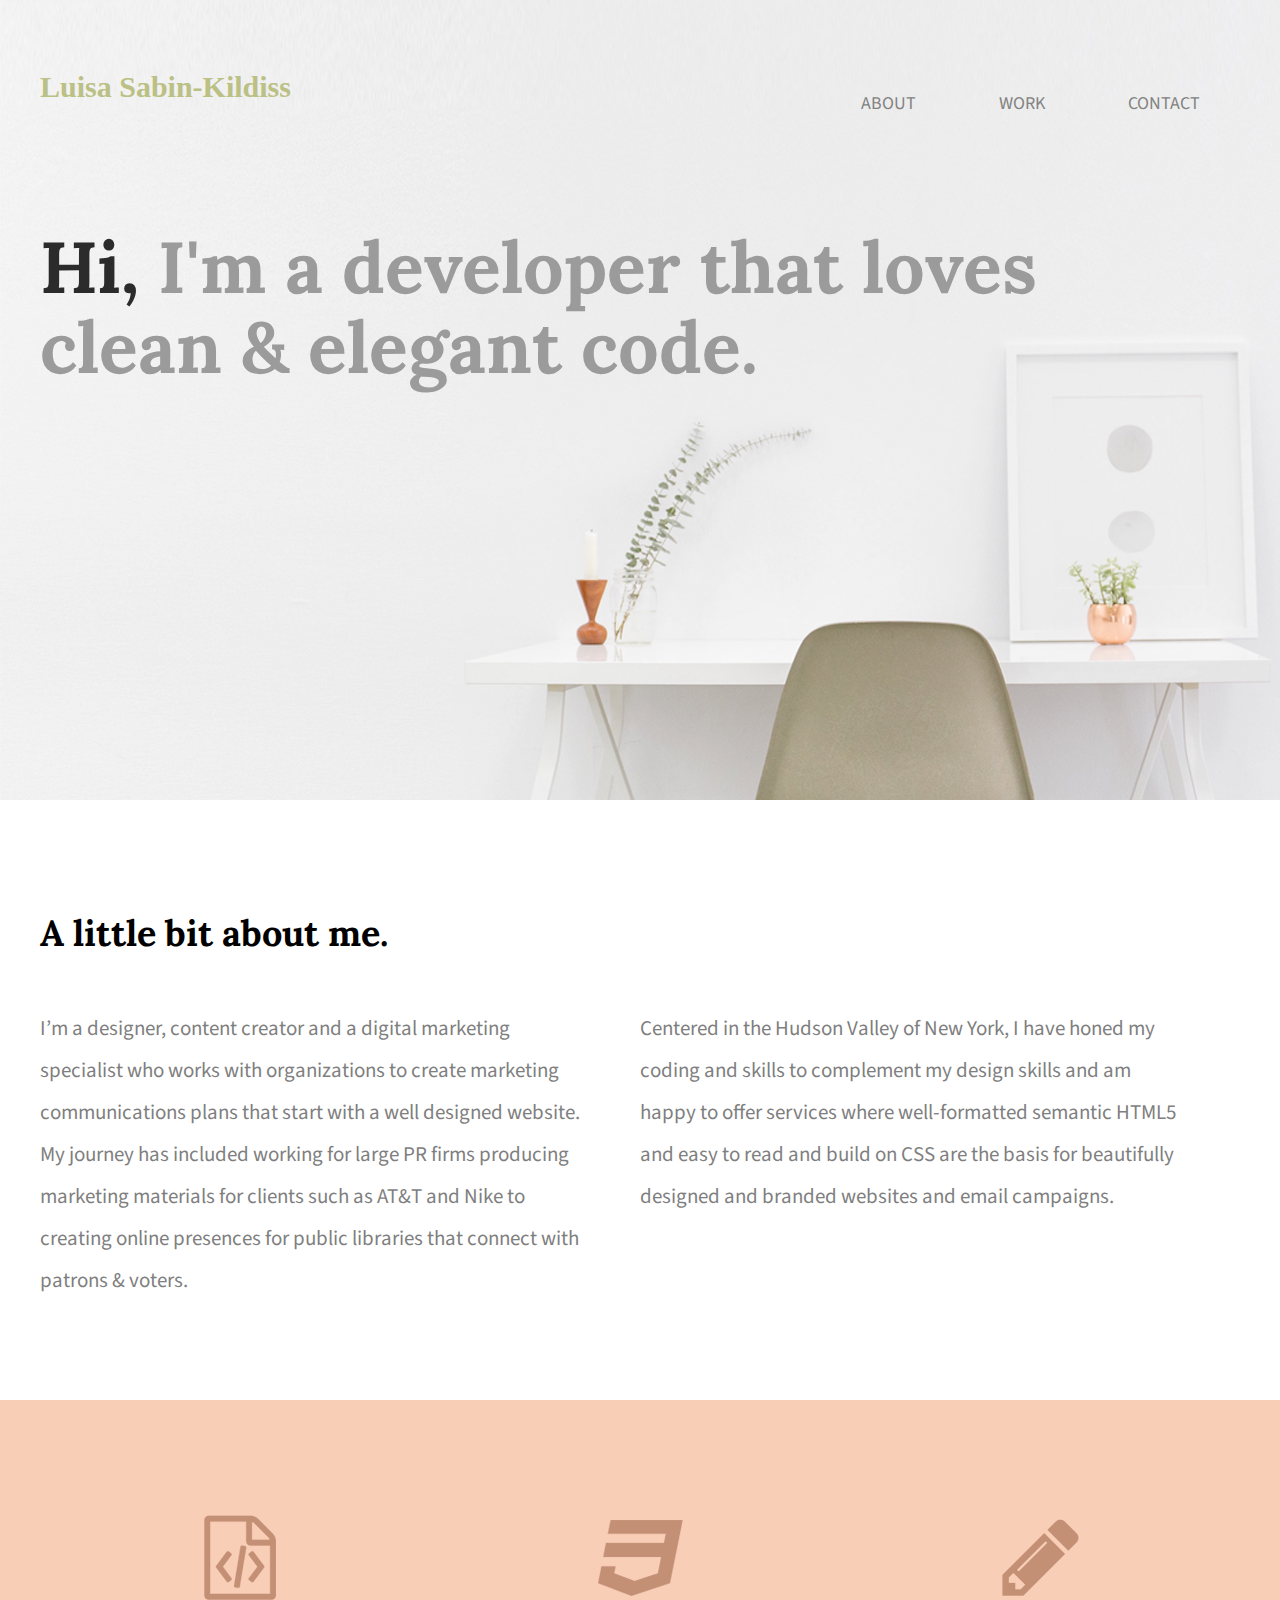
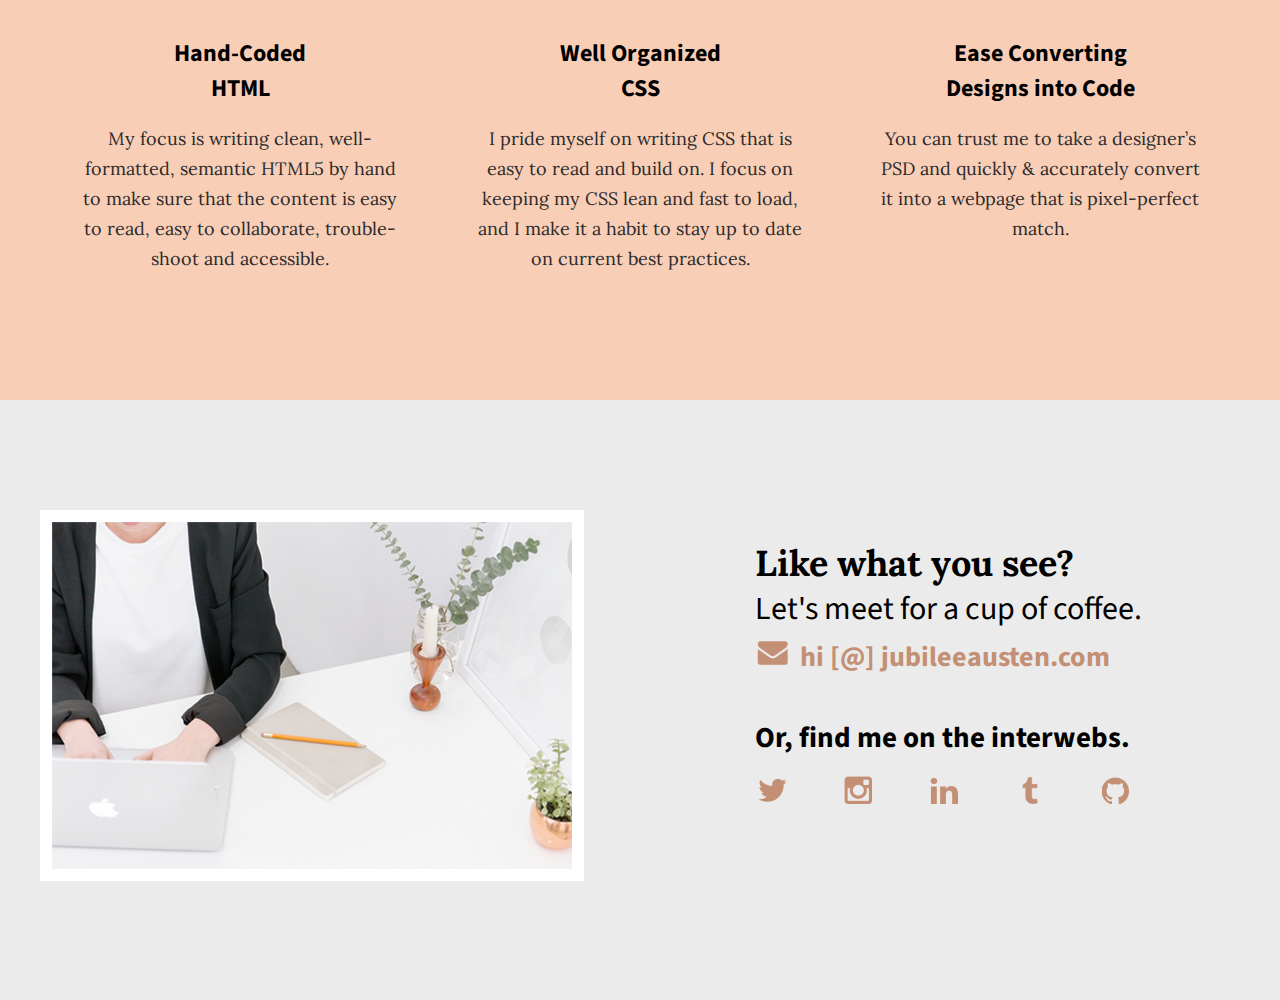
<file: index.html>
<!doctype html>
<html>
    <head>
        <title>Luisa Sabin-Kildiss | Designer</title>
        <link rel="stylesheet" href="css/normalize.css">
        <link rel="stylesheet" href="css/main.css">
        <link href='https://fonts.googleapis.com/css?family=Source+Sans+Pro:400,700' rel='stylesheet' type='text/css'>
        <link href='https://fonts.googleapis.com/css?family=Lora:400,700' rel='stylesheet' type='text/css'>
    </head>
    <body>
        <header>
            <div class="full-width">
                <div class="half-width">
                    <h1>Luisa Sabin-Kildiss</h1>
                </div>
                <div class="half-width">
                    <nav>
                        <ul>
                        <li><a href="#about">About</a></li>
                        <li><a href="work/index.html">Work</a></li>
                        <li><a href="#contact">Contact</a></li>
                        </ul>
                    </nav>
                </div>
                <h2><span>Hi,</span> I'm a developer that loves clean & elegant code.</h2>
            </div>
        </header>
   			 
        <main>
            <section id="about">
                <div class="full-width">
                    <h2>A little bit about me.</h2>
                    <div class="half-width">
                        <p>I’m a designer, content creator and a digital marketing specialist who works with organizations to create marketing communications plans that start with a well designed website.  My journey has included working for large PR firms producing marketing materials for clients such as AT&T and Nike to creating online presences for public libraries that connect with patrons & voters.
</p>
                    </div>
                    <div class="half-width">
                        <p>Centered in the Hudson Valley of New York, I have honed my coding and skills to complement my design skills and am happy to offer services where well-formatted semantic HTML5 and easy to read and build on CSS are the basis for beautifully designed and branded websites and email campaigns.</p>
                    </div>
                </div>
            </section>
    
    <section id="work">
    <div class="full-width">
       <div class="third-width">
       <img src="img/icon-html.png" alt="HTML icon" />
       <h3>Hand-Coded HTML</h3>
       <p>My focus is writing clean, well-formatted, semantic HTML5 by hand to make sure that the content is easy to read, easy to collaborate, trouble-shoot and accessible.</p>
       	</div>
       <div class="third-width">
       <img src="img/icon-css.png">
       <h3>Well Organized CSS</h3>
       <p>I pride myself on writing CSS that is easy to read and build on. I focus on keeping my CSS lean and fast to load, and I make it a habit to stay up to date on current best practices.</p>
       	</div>
       	<div class="third-width">
        <img src="img/icon-pencil.png">
        <h3>Ease Converting Designs into Code</h3>
        <p>You can trust me to take a designer’s PSD and quickly & accurately convert it into a webpage that is pixel-perfect match.</p>
       	</div>
    </div>   	
   </section>
    
    <footer id="contact">
                <div class="full-width">
                    <div class="half-width">
                        <img src="img/contact.png" id="contact-img" alt="my contact image">
                    </div>
                    <div class="half-width" id="contact-info">
                        <h2>Like what you see?</h2>
                        <h3 id="email-header">Let's meet for a cup of coffee.</h3>
                        <a href="mailto:lsabinkildiss@gmail.com"><img src="img/icon-envelope.png" id="envelope" alt="envelope icon" />hi [@] jubileeausten.com</a>
                        <h3 id="socialmedia-header">Or, find me on the interwebs.</h3>
                            <ul>                   
                            <li><a href="https://twitter.com/lsabinkildiss"><img src="img/icon-twitter.png" alt="twitter"></a></li>
                            <li><a href="https://www.instagram.com/thruwaylibrarian/"><img src="img/icon-instagram.png" alt="instagram"></a></li>
                            <li><a href="https://www.linkedin.com/in/luisa-sabin-kildiss-ab137116/"><img src="img/icon-linkedin.png" alt="linkedin"></a></li>
                            <li><img src="img/icon-tumblr.png" alt="tumblr"></li>
                            <li><img src="img/icon-github.png" alt="github"></li>
                            </ul>
    	               </div>	
                </footer>
         </main>
    </body>
</html>
</file>
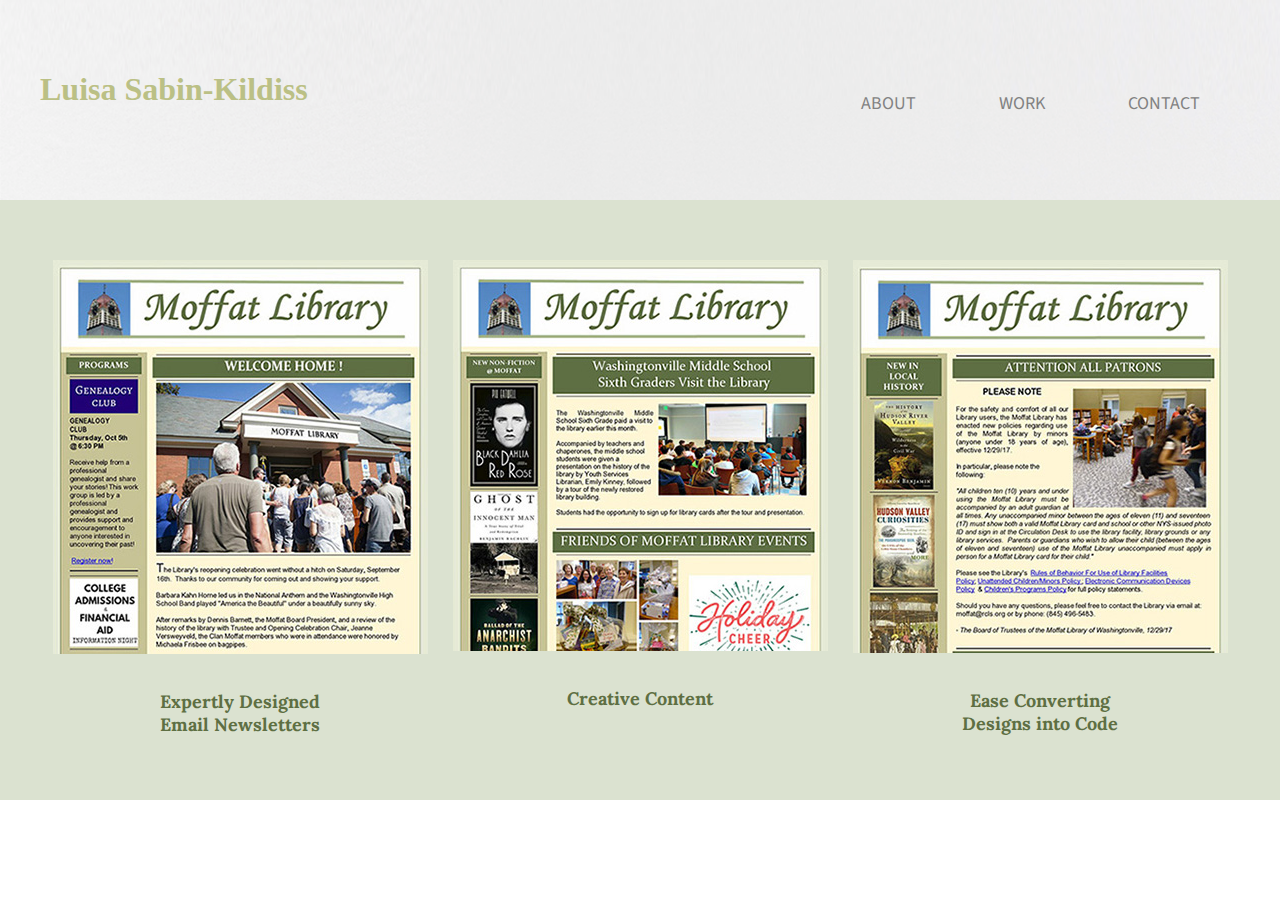
<file: work/index.html>
<!doctype html>
<html>
    <head>
        <title>Luisa Sabin-Kildiss  | Designer | Developer</title>
        <link rel="stylesheet" href="css/normalize.css">
        <link rel="stylesheet" href="css/main.css">
        <link href='https://fonts.googleapis.com/css?family=Source+Sans+Pro:400,700' rel='stylesheet' type='text/css'>
        <link href='https://fonts.googleapis.com/css?family=Lora:400,700' rel='stylesheet' type='text/css'>
    </head>
        <header class="alternate-header">		
            <div class="full-width">
                <div class="half-width">
                    <h1>Luisa Sabin-Kildiss</h1>
                </div>
                <div class="half-width">
                    <nav>
                        <ul>
                        <li><a href="../index.html">About</a></li>
                        <li><a href="#work">Work</a></li>
                        <li><a href="#contact">Contact</a></li>
                        </ul>
                    </nav>
             	</div>
             </div>
            </header>
             <section class="work-alternate">
             <div class="full-width">
       			<div class="third-width"><img src="img/cc3.jpg">
              <h3>Expertly Designed Email Newsletters</h3>
       			</div>
       			<div class="third-width"><img src="img/cc2.jpg">
              <h3>Creative Content</h3>
       			</div>
       			<div class="third-width"><img src="img/cc1.jpg">
              <h3>Ease Converting Designs into Code</h3>
       			</div>
    		</div>   
        </section>
 </html>
</file>
<file: css/main.css>
/***** BASE STYLES *****/
body {
	font-family: 'Source Sans Pro', sans-serif;
}

#about, #work, #contact {
    height: 600px;
}

/***** GRID *****/
.full-width {
    width: 1200px;
    margin: 0 auto;
}

.half-width {
	width: 600px;
	float: left;
}

.third-width {
	width: 400px;
	float: left;
}

/******HEADER*****/
header {
    height: 800px;
    background: url('../img/hero.png');
    background-size: cover;
}
header h1 { 
    font-family: 'Lora, serif';
    font-size: 30px;
    color: #BBC085;
    padding: 50px 0;
}
nav {
    float: right; 
    padding: 75px 40px;
}
nav ul li{
    display: inline-block;
}
nav ul li a {
    text-transform: uppercase;
    text-decoration: none;
    font-size: 18px;
    color: #828282;
    padding-left: 80px; 
}
header h2 {
    width: 1000px;
    clear: both;
    font-family: 'Lora', serif;
    font-size: 72px;
    line-height: 80px;
    color: #9b9b9b;
    padding: 20px 0;
}
header h2 span {
    color: #2b2b2b;
}

/******GIVE THE FULL-WIDTH CLASS SOME PADDING FOR THE ABOUT SECTION ********/
#about .full-width {
    padding: 80px 0;
}

#about h2 {
    font-family: 'Lora', serif;
    font-size: 36px;
}
 
#about p {
    font-size: 21px;
    color: #7f7f7f;
    line-height: 42px;
    padding-right: 50px;
}

/********WORK SECTION********/
#work {
	background: #f9ceb7;
	text-align: center;
}

#work .full-width {
    padding: 115px 0;
}
 
#work img {
    padding-bottom: 30px;
}

#work h3 {
    font-size: 24px;
    width: 190px;
    margin: 0 auto;
}
 
#work p {
    font-family: 'Lora', serif;
    font-size: 18px;
    line-height: 30px;
    color: #2b2b2b;
    padding: 0 35px;
}

/********CONTACT SECTION**********/
#contact {
	background-color: #ebebeb;
}

#contact .full-width {
    padding: 110px 0;
}

#contact img#contact-img {
    border: 12px solid #ffffff;
}

#contact h2, #contact #email-header, #socialmedia-header, #contact ul {
    padding-left: 115px;
}
#contact #envelope {
    padding: 0 10px 0 115px;
}
#contact h2 {
    font-family: 'Lora', serif;
    font-size: 36px;
}
#contact #email-header {
    font-size: 32px;
    font-weight: 400;
    margin: -30px 0 5px 0;
}
#contact #socialmedia-header {
    font-weight: bold;
    font-size: 29px;
    margin: 40px 0 0px 0;
}
#contact a {
    text-decoration: none;
    color: #c49075;
    font-weight: bold;
    font-size: 28px;
}
#contact ul {
    list-style: none;
}
#contact ul li {
     display: inline-block;
}
#contact ul img {
    padding-right: 48px;
}
</file>
<file: work/css/main.css>
/***** BASE STYLES *****/
body {
	font-family: 'Source Sans Pro', sans-serif;
}

#about, #work, #contact {
    height: 600px;
}

/***** GRID *****/
.full-width {
    width: 1200px;
    margin: 0 auto;
}

.half-width {
	width: 600px;
	float: left;
}

.third-width {
	width: 400px;
	float: left;
}

/******HEADER*****/
header {
    height: 800px;
    background: url('../img/hero.png');
    background-size: cover;
}

.alternate-header  {
    height: 200px;
    background: url('../img/hero.png');
    background-size: cover;
}

header h1 { 
    font-family: 'Lora, serif';
    font-weight: bold;
    color: #BBC085;
    padding: 50px 0;
}
nav {
    float: right; 
    padding: 75px 40px;
}
nav ul li{
    display: inline-block;
}
nav ul li a {
    text-transform: uppercase;
    text-decoration: none;
    font-size: 18px;
    color: #828282;
    padding-left: 80px; 
}
header h2 {
    width: 1100px;
    clear: right;
    font-family: 'Lora, serif';
    font-weight: 700px;
    font-size: 72px;
    line-height: 80px;
    color: #9b9b9b;
    padding: 20px 0;
}
header h2 span {
    color: #2b2b2b;
}

/******GIVE THE FULL-WIDTH CLASS SOME PADDING FOR THE ABOUT SECTION ********/
#about .full-width {
    padding: 80px 0;
}

#about h2 {
    font-family: 'Lora', serif;
    font-size: 36px;
    color:#2b2b2b;
}
 
#about p {
    font-size: 21px;
    color: #7f7f7f;
    line-height: 40px;
    padding-right: 50px;
}

/********WORK SECTION********/
#work {
	background: #dbe2d0;
	text-align: center;
}

.work-alternate {
    background: #dbe2d0;
    height: 600px;
    text-align: center;
}

.work-alternate .full-width {
padding: 60px 0;
}

#work .full-width {
    padding: 115px 0;
}
 
#work img {
    padding-bottom: 30px;
}
.work-alternate img {
    padding-bottom: 30px;
}


#work h3 {
    font-size: 24px;
    width: 200px;
    margin: 0 auto;
}

.work-alternate h3 {
    font-family: 'Lora', serif;
    font-size: 18px;
    color: #5e6f43;
    width: 200px;
    margin: 0 auto;
}
 
#work p {
    font-family: 'Lora', serif;
    font-size: 18px;
    line-height: 30px;
    color: #2b2b2b;
    padding: 0 35px;
}

.work-alternate p {
    font-family: 'Lora', serif;
    font-size: 18px;
    line-height: 30px;
    color: #2b2b2b;
    padding: 0 35px;

}

/********CONTACT SECTION**********/
#contact {
	background-color: #ebebeb;
}

#contact .full-width {
    padding: 110px 0;
}

#contact img#contact-img {
    border: 12px solid #ffffff;
}

#contact h2, #email-header, #socialmedia-header, #contact ul {
    padding-left: 115px;
}
#envelope {
    padding: 0 10px 0 115px;
}
#contact h2 {
    font-family: 'Source Sans Pro', sans-serif;
    font-size: 36px;
}
#email-header {
    font-size: 32px;
    font-weight: 400;
    margin: -30px 0 5px 0;
}
#contact #socialmedia-header {
    font-weight: bold;
    font-size: 29px;
    margin: 40px 0 0px 0;
}
#contact a {
    text-decoration: none;
    color: #c49075;
    font-weight: bold;
    font-size: 28px;
}
#contact ul {
    list-style: none;
}
#contact ul li {
     display: inline-block;
}
#contact ul img {
    padding-right: 48px;
}
</file>
